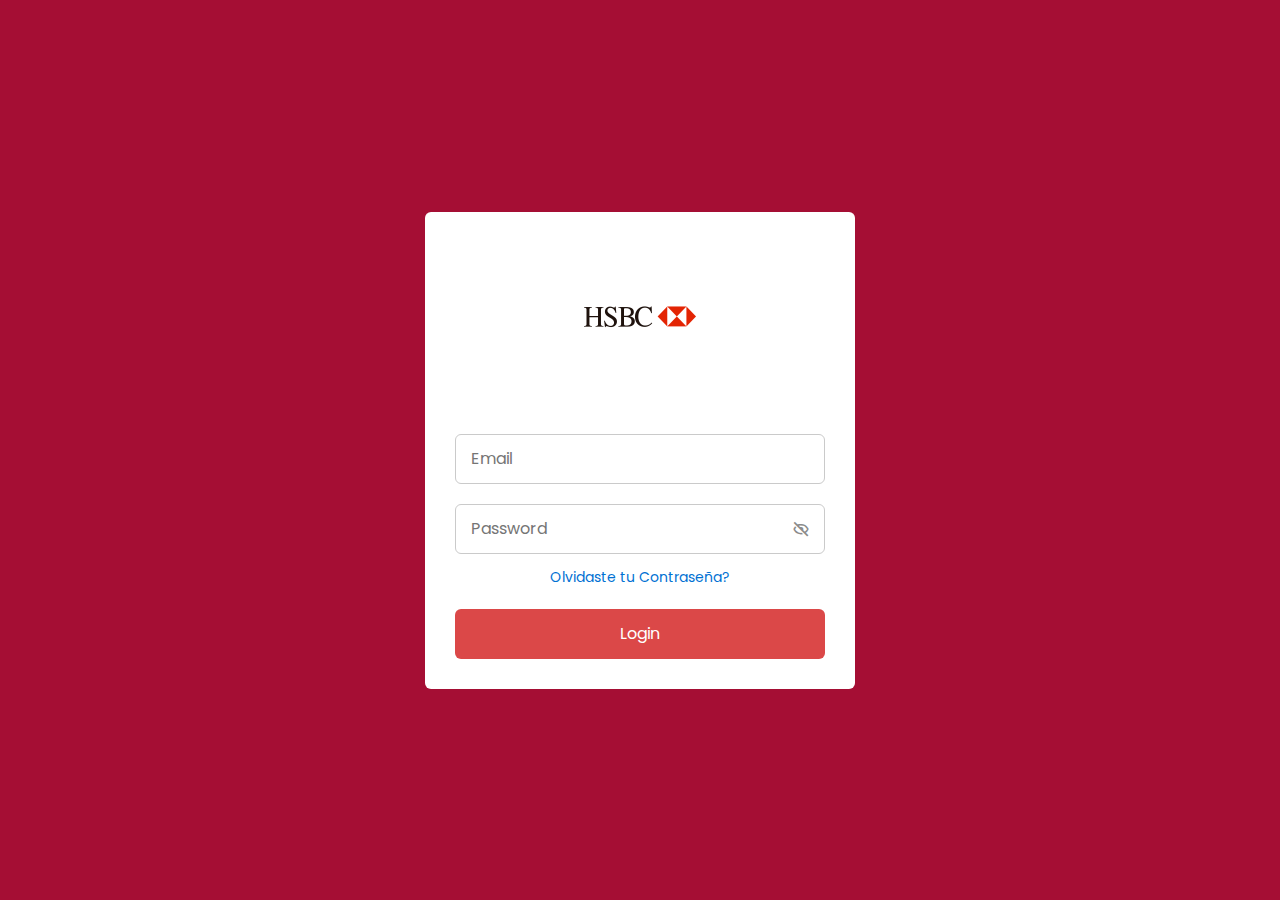
<file: LOGIN/index.html>
<!DOCTYPE html>
<html lang="en">
<head>
  <meta charset="UTF-8">
  <meta http-equiv="X-UA-Compatible" content="IE=edge">
  <meta name="viewport" content="width=device-width, initial-scale=1.0">
  <title> Responsive Login and Signup Form </title>
  <!-- CSS -->
  <link rel="stylesheet" href="style.css">
  <!-- Boxicons CSS -->
  <link href='https://unpkg.com/boxicons@2.1.2/css/boxicons.min.css' rel='stylesheet'>
</head>
<body>
  <section class="container forms">
    <div class="form login">
      <div class="form-content">
        
        <header><img src="hsbc.png" alt="" srcset="" width="150px"></header>
        <form action="#">
          <div class="field input-field">
            <input type="email" placeholder="Email" class="input">
          </div>
          <div class="field input-field">
            <input type="password" placeholder="Password" class="password">
            <i class='bx bx-hide eye-icon'></i>
          </div>
          <div class="form-link">
            <a href="#" class="forgot-pass">Olvidaste tu Contraseña?</a>
          </div>
          <div class="field button-field">
            <button>Login</button>
          </div>
        </form>
      </div>
    </div>
  </section>
  <!-- JavaScript -->
  <script src="script.js"></script>
</body>
</html>
</file>
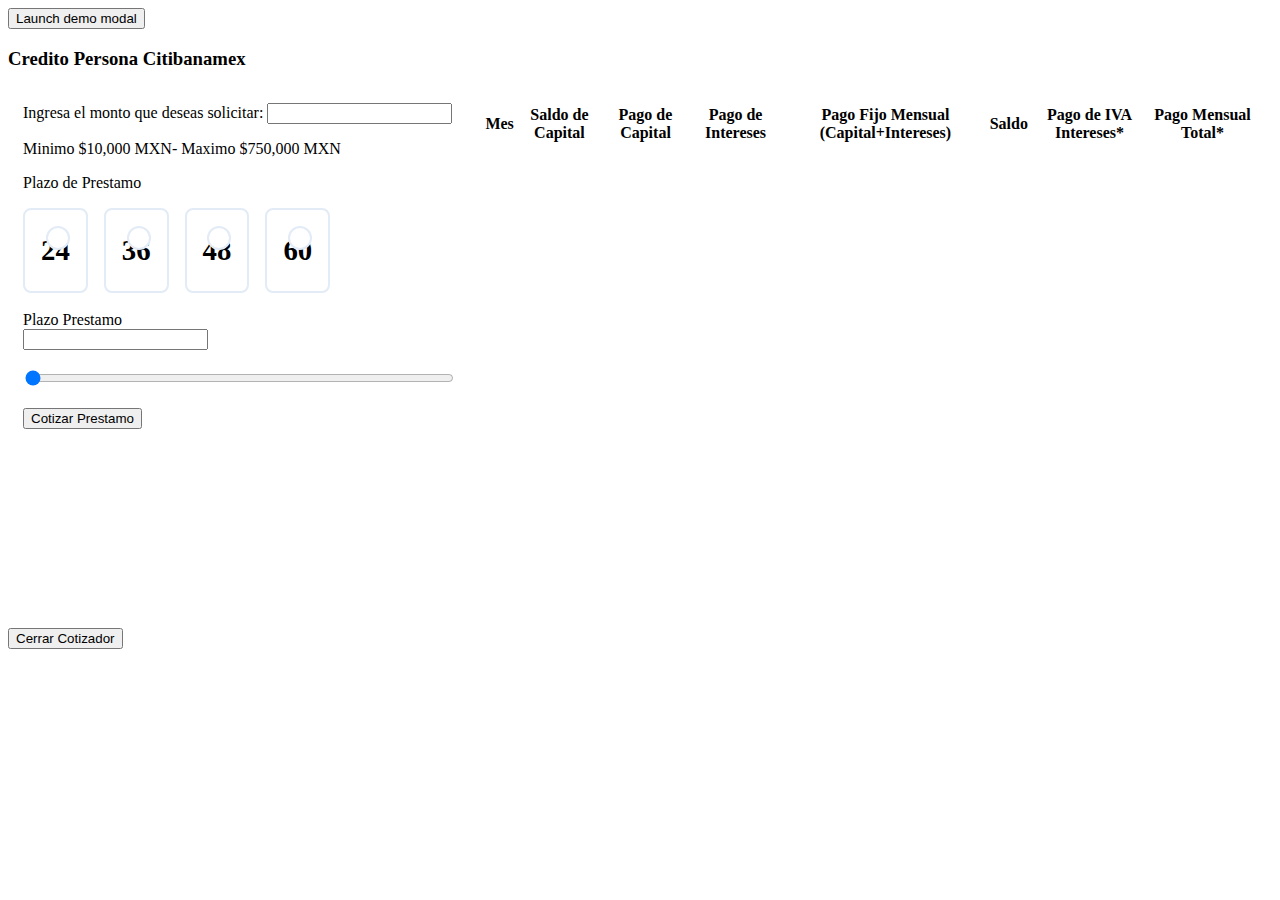
<file: index8.html>
<!DOCTYPE html>
<html lang="en">
<head>
  <meta charset="UTF-8">
  <meta name="viewport" content="width=device-width, initial-scale=1.0">
  <title>Document</title>
</head>
<body>
  
  <button type="button" class="btn btn-primary" data-toggle="modal" data-target="#exampleModal">
    Launch demo modal
  </button>
  
  <!-- COTIZADOR -->
<div class="modal fade" id="exampleModal" tabindex="-1" aria-labelledby="exampleModalLabel" aria-hidden="true" data-backdrop="static">
  <div class="modal-dialog" style="min-width: 90%;">
      <div class="modal-content">
          <div class="modal-header">
              <h3 class="modal-title" id="exampleModalLabel">Credito Persona Citibanamex</h3>
          </div>
          <div class="modal-body">
              <!-- Inputs Column -->
              <div class="inputs-column">
                  <div class="form-group">
                      <label for="MontoPrestamo" class="font-weight-bold">Ingresa el monto que deseas
                          solicitar:</label>
                      <input type="number" class="form-control" id="MontoPrestamo" aria-describedby="emailHelp">
                      <p id="textInformation">Minimo $10,000 MXN- Maximo $750,000 MXN</p>
                  </div>
                  <p class="font-weight-bold">Plazo de Prestamo</p>
                  <div class="grid">
                      <label class="card">
                          <input name="TasaAnual" class="radio" value="24" type="radio">
                          <span class="plan-details">
                              <span class="plan-cost">24</span>
                          </span>
                      </label>
                      <label class="card">
                          <input name="TasaAnual" class="radio" value="36" type="radio">
                          <span class="plan-details">
                              <span class="plan-cost">36</span>
                          </span>
                      </label>
                      <label class="card">
                          <input name="TasaAnual" class="radio" value="48" type="radio">
                          <span class="plan-details">
                              <span class="plan-cost">48</span>
                          </span>
                      </label>
                      <label class="card">
                          <input name="TasaAnual" class="radio" value="60" type="radio">
                          <span class="plan-details">
                              <span class="plan-cost">60</span>
                          </span>
                      </label>
                  </div>
                  <br>
                  <div class="row">
                      <div class="col-3">
                          <label for="PlazoPrestamo">Plazo Prestamo</label>
                      </div>
                      <div class="col-3">
                          <input type="text" class="form-control" id="ValorPlazoPrestamo">
                      </div>
                      <div class="col-6">
                      </div>
                  </div>
                  <br>
                  <div class="row">
                      <div class="col-12">
                          <input type="range" min="14" max="50" value="0" class="form-control-range range-slider"
                              id="PlazoPrestamo" style="width: 100%;">
                      </div>
                  </div>
                  <br>
                  <button type="button" id="Cotizar" class="btn btn-primary btn-lg btn-block col-12">Cotizar
                      Prestamo</button>
                  <input type="text" hidden class="form-control" id="InteresPeriodo">
                  <input type="text" hidden class="form-control" id="MontoPago">
              </div>


              <!-- Table Column -->
              <div class="table-column">
                  <table class="table table-bordered" id="tblCotizador">
                      <thead>
                          <tr>
                              <th style="text-align: center;">Mes</th>
                              <th style="text-align: center;">Saldo de Capital</th>
                              <th style="text-align: center;">Pago de Capital</th>
                              <th style="text-align: center;">Pago de Intereses</th>
                              <th style="text-align: center;">Pago Fijo Mensual (Capital+Intereses)</th>
                              <th style="text-align: center;">Saldo</th>
                              <th style="text-align: center;">Pago de IVA Intereses*</th>
                              <th style="text-align: center;">Pago Mensual Total*</th>
                          </tr>
                      </thead>
                      <tbody id="tbCotizador">
                      </tbody>
                  </table>
              </div>
          </div>
          <div class="modal-footer">
              <button type="button" class="btn btn-danger" id="btnCerrar" data-dismiss="modal">Cerrar
                  Cotizador</button>
          </div>
      </div>
  </div>
</div>


  <style>
    .custom-form-control {
        display: block;
        width: 80%;
        padding: 0.310rem 0.70rem;
        font-size: 1rem;
        line-height: 1.5;
        color: #495057;
        background-color: #fff;
        background-clip: padding-box;
        border: 1px solid #ced4da;
        border-radius: 0.25rem;
        transition: border-color 0.15s ease-in-out, box-shadow 0.15s ease-in-out;
        margin: 0;
        box-sizing: border-box;
    }
  
    .custom-form-control:focus {
        border-color: #80bdff;
        outline: 0;
        box-shadow: 0 0 0 0.2rem rgba(0, 123, 255, 0.25);
    }
  
    .modal-body {
        display: flex;
        flex-direction: row;
        height: 60vh;
        /* Ajusta esto según sea necesario */
    }
  
    .inputs-column {
        flex: 0 0 5/12;
        /* 5 de 12 columnas de ancho */
        max-width: 5/12;
        padding: 15px;
        /* Ajusta el padding según sea necesario */
    }
  
    .table-column {
        flex: 1;
        padding: 15px;
        /* Ajusta el padding según sea necesario */
        overflow-y: auto;
    }
  
    table {
        width: 100%;
    }
  
    :root {
        --card-line-height: 1.2em;
        --card-padding: 1em;
        --card-radius: 0.5em;
        --color-green: #558309;
        --color-gray: #e2ebf6;
        --color-dark-gray: #c4d1e1;
        --radio-border-width: 2px;
        --radio-size: 1.5em;
    }
  
    .grid {
        display: flex;
        grid-gap: var(--card-padding);
        margin: 0 auto;
        max-width: 35em;
        padding: 0;
  
        @media (min-width: 42em) {
            grid-template-columns: repeat(3, 1fr);
        }
    }
  
    .card {
        border-radius: var(--card-radius);
        position: relative;
  
        &:hover {
            box-shadow: 5px 5px 10px rgba(0, 0, 0, 0.15);
        }
    }
  
    .radio {
        font-size: inherit;
        margin: 0;
        position: absolute;
        right: calc(var(--card-padding) + var(--radio-border-width));
        top: calc(var(--card-padding) + var(--radio-border-width));
    }
  
    @supports(-webkit-appearance: none) or (-moz-appearance: none) {
        .radio {
            -webkit-appearance: none;
            -moz-appearance: none;
            background: #fff;
            border: var(--radio-border-width) solid var(--color-gray);
            border-radius: 50%;
            cursor: pointer;
            height: var(--radio-size);
            outline: none;
            transition:
                background 0.2s ease-out,
                border-color 0.2s ease-out;
            width: var(--radio-size);
  
            &::after {
                border: var(--radio-border-width) solid #fff;
                border-top: 0;
                border-left: 0;
                content: '';
                display: block;
                height: 0.75rem;
                left: 25%;
                position: absolute;
                top: 50%;
                transform:
                    rotate(45deg) translate(-50%, -50%);
                width: 0.375rem;
            }
  
            &:checked {
                background: var(--color-green);
                border-color: var(--color-green);
            }
        }
  
        .card:hover .radio {
            border-color: var(--color-dark-gray);
  
            &:checked {
                border-color: var(--color-green);
            }
        }
    }
  
    .plan-details {
        border: var(--radio-border-width) solid var(--color-gray);
        border-radius: var(--card-radius);
        cursor: pointer;
        display: flex;
        flex-direction: column;
        padding: var(--card-padding);
        transition: border-color 0.2s ease-out;
    }
  
    .card:hover .plan-details {
        border-color: var(--color-dark-gray);
    }
  
    .radio:checked~.plan-details {
        border-color: var(--color-green);
    }
  
    .radio:focus~.plan-details {
        box-shadow: 0 0 0 2px var(--color-dark-gray);
    }
  
    .radio:disabled~.plan-details {
        color: var(--color-dark-gray);
        cursor: default;
    }
  
    .radio:disabled~.plan-details {
        color: var(--color-dark-gray);
    }
  
    .card:hover .radio:disabled~.plan-details {
        border-color: var(--color-gray);
        box-shadow: none;
    }
  
    .card:hover .radio:disabled {
        border-color: var(--color-gray);
    }
  
    .plan-cost {
        font-size: 1.8rem;
        font-weight: bold;
        padding: 0.5rem 0;
    }
  
    .textInformation {
        font-family: "Interstate,sans-serif";
        font-size: .875rem;
    }
  
    .custom-modal-size .modal-dialog {
  max-width: 80%; /* Puedes ajustar este valor según lo necesites */
  width: 100%;
  }
  
  .custom-modal-size .modal-content {
  height: 10%; /* Ajusta la altura si es necesario */
  }
  
  
    
    </style>


</body>
</html>
</file>
<file: LOGIN/style.css>
/* Google Fonts - Poppins */
@import url('https://fonts.googleapis.com/css2?family=Poppins:wght@300;400;500;600&display=swap');
* {
  margin: 0;
  padding: 0;
  box-sizing: border-box;
  font-family: 'Poppins', sans-serif;
}
.container {
  height: 100vh;
  width: 100%;
  display: flex;
  align-items: center;
  justify-content: center;
  background-color: #a00028f1;
  column-gap: 30px;
}
.form {
  position: absolute;
  max-width: 430px;
  width: 100%;
  padding: 30px;
  border-radius: 6px;
  background: #FFF;
}

header {
  font-size: 28px;
  font-weight: 600;
  color: #232836;
  text-align: center;
}
form {
  margin-top: 30px;
}
.form .field {
  position: relative;
  height: 50px;
  width: 100%;
  margin-top: 20px;
  border-radius: 6px;
}
.field input,
.field button {
  height: 100%;
  width: 100%;
  border: none;
  font-size: 16px;
  font-weight: 400;
  border-radius: 6px;
}
.field input {
  outline: none;
  padding: 0 15px;
  border: 1px solid#CACACA;
}
.field input:focus {
  border-bottom-width: 2px;
}
.eye-icon {
  position: absolute;
  top: 50%;
  right: 10px;
  transform: translateY(-50%);
  font-size: 18px;
  color: #8b8b8b;
  cursor: pointer;
  padding: 5px;
}
.field button {
  color: #fff;
  background-color: #db4848;
  transition: all 0.3s ease;
  cursor: pointer;
}
.field button:hover {
  background-color: #743319;
}
.form-link {
  text-align: center;
  margin-top: 10px;
}
.form-link span,
.form-link a {
  font-size: 14px;
  font-weight: 400;
  color: #232836;
}
.form a {
  color: #0171d3;
  text-decoration: none;
}
.form-content a:hover {
  text-decoration: underline;
}

@media screen and (max-width: 400px) {
  .form {
    padding: 20px 10px;
  }
}
</file>
